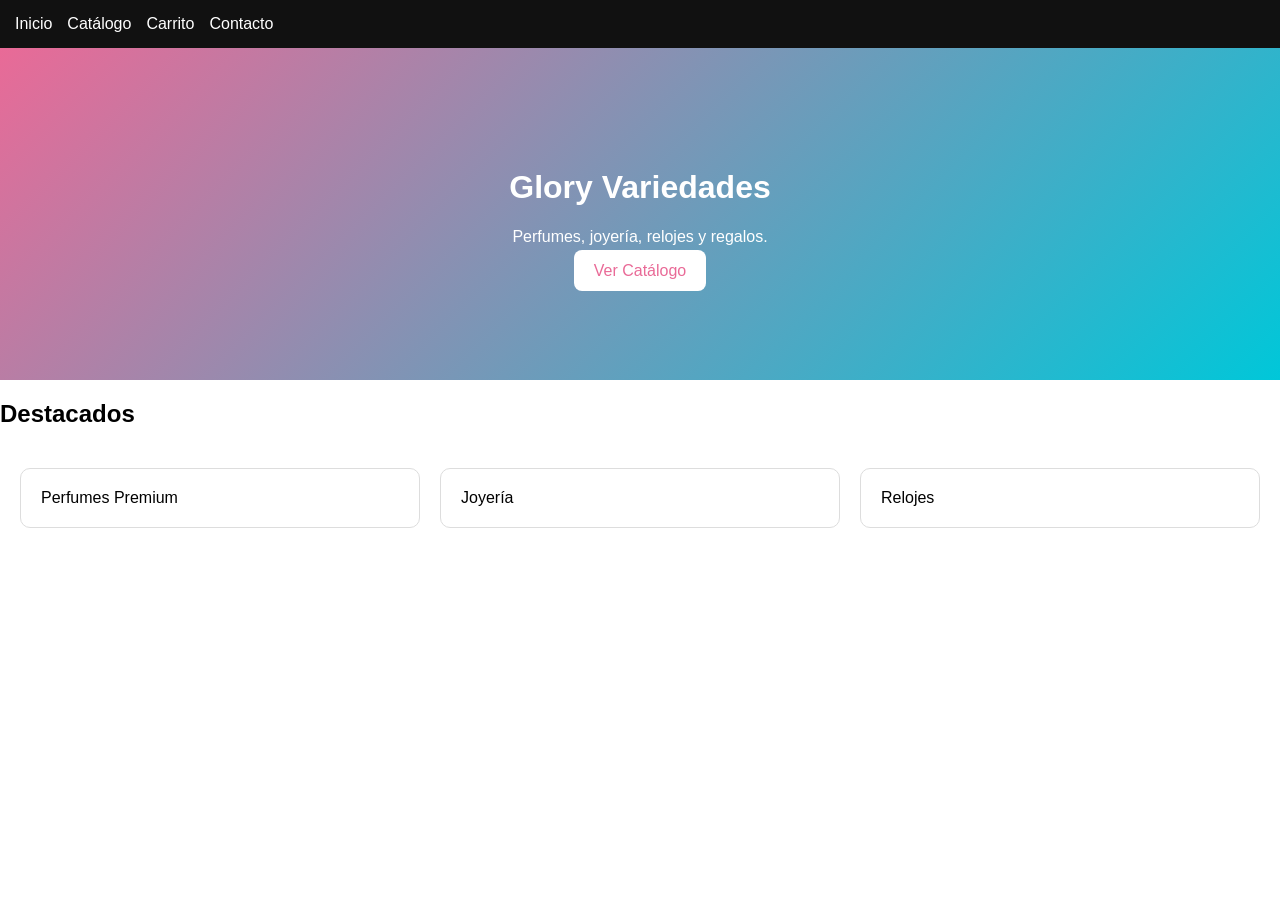
<file: index.html>
<!DOCTYPE html><html lang='es'><head><meta charset='UTF-8'><meta name='viewport' content='width=device-width,initial-scale=1'><title>Glory Variedades</title><link rel='stylesheet' href='styles.css'></head><body>
<nav><a href='index.html'>Inicio</a><a href='catalogo.html'>Catálogo</a><a href='carrito.html'>Carrito</a><a href='contacto.html'>Contacto</a></nav>
<header class='hero'><h1>Glory Variedades</h1><p>Perfumes, joyería, relojes y regalos.</p><a class='btn' href='catalogo.html'>Ver Catálogo</a></header>
<section><h2>Destacados</h2><div class='grid'><div class='card'>Perfumes Premium</div><div class='card'>Joyería</div><div class='card'>Relojes</div></div></section>
<script src='app.js'></script></body></html>
</file>
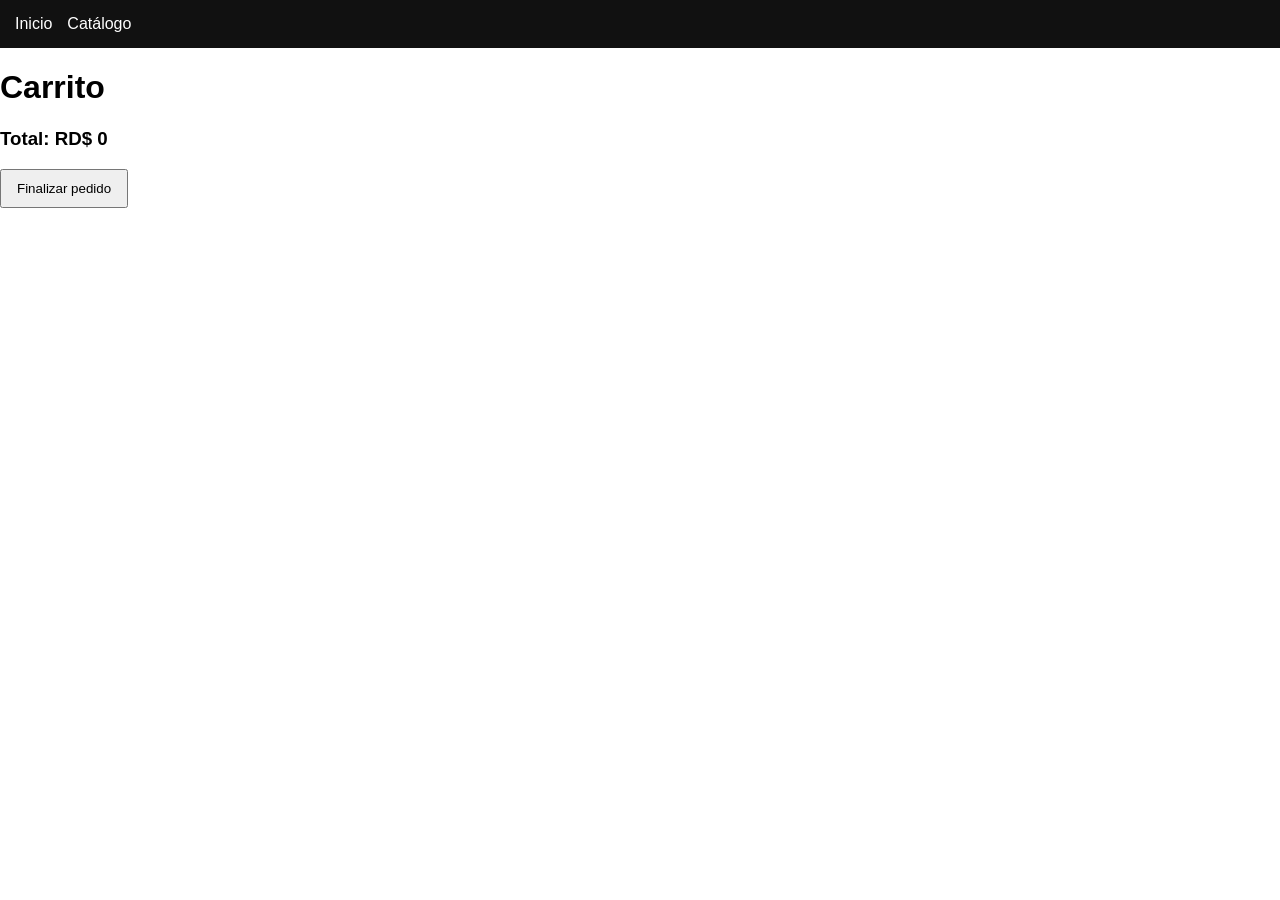
<file: carrito.html>
<!DOCTYPE html><html><head><meta charset='UTF-8'><title>Carrito</title><link rel='stylesheet' href='styles.css'></head><body>
<nav><a href='index.html'>Inicio</a><a href='catalogo.html'>Catálogo</a></nav>
<h1>Carrito</h1><div id='carrito'></div><button onclick='checkout()'>Finalizar pedido</button><script src='app.js'></script></body></html>
</file>
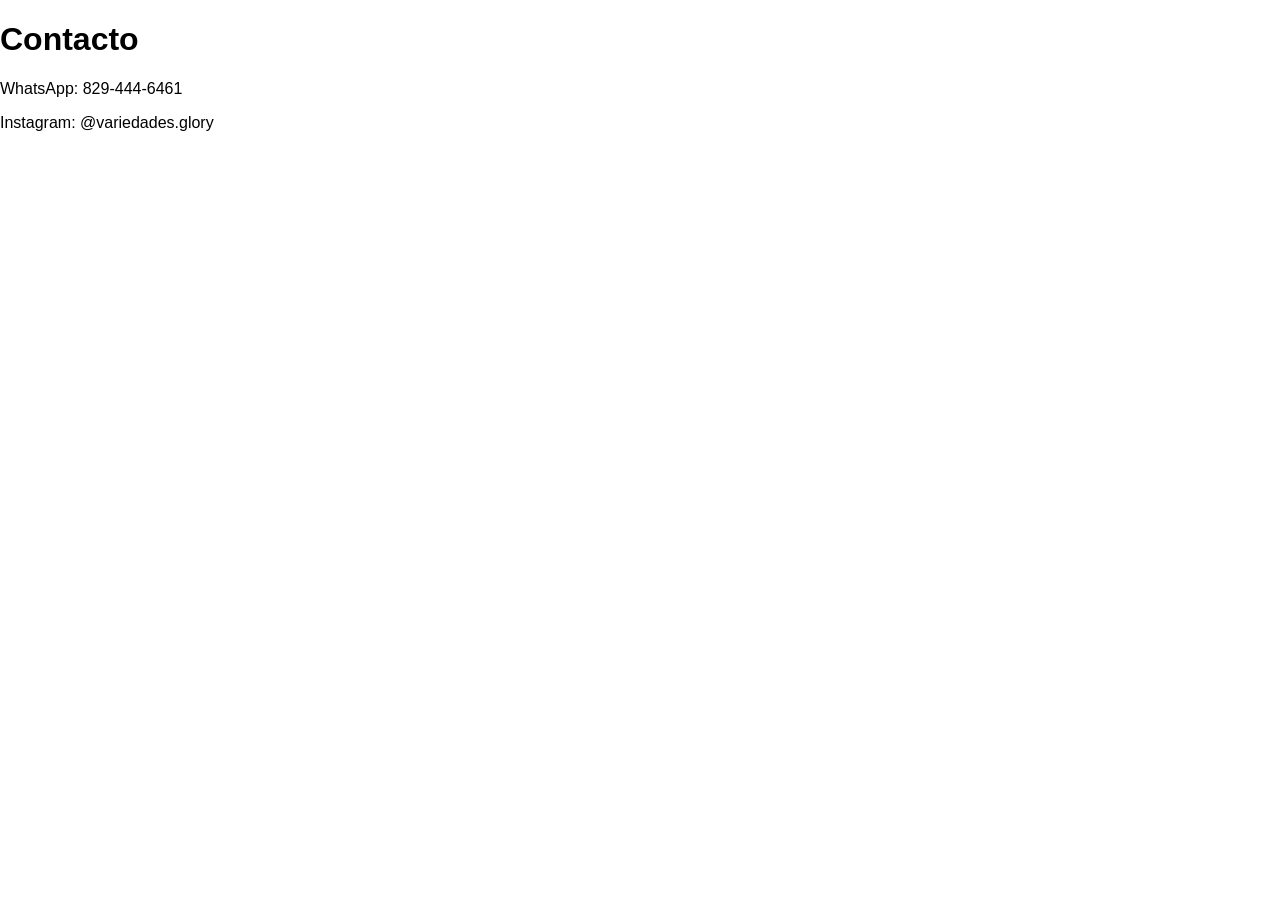
<file: contacto.html>
<!DOCTYPE html><html><head><meta charset='UTF-8'><title>Contacto</title><link rel='stylesheet' href='styles.css'></head><body>
<h1>Contacto</h1><p>WhatsApp: 829-444-6461</p><p>Instagram: @variedades.glory</p></body></html>
</file>
<file: styles.css>
body{font-family:Arial,sans-serif;margin:0}nav{padding:15px;background:#111}nav a{color:#fff;margin-right:15px;text-decoration:none}
.hero{padding:100px 20px;text-align:center;background:linear-gradient(135deg,#e96a97,#00c7d9);color:#fff}
.btn{background:#fff;color:#e96a97;padding:12px 20px;text-decoration:none;border-radius:8px}
.grid{display:grid;grid-template-columns:repeat(auto-fit,minmax(220px,1fr));gap:20px;padding:20px}
.card{border:1px solid #ddd;padding:20px;border-radius:10px}
button{padding:10px 15px}
</file>
